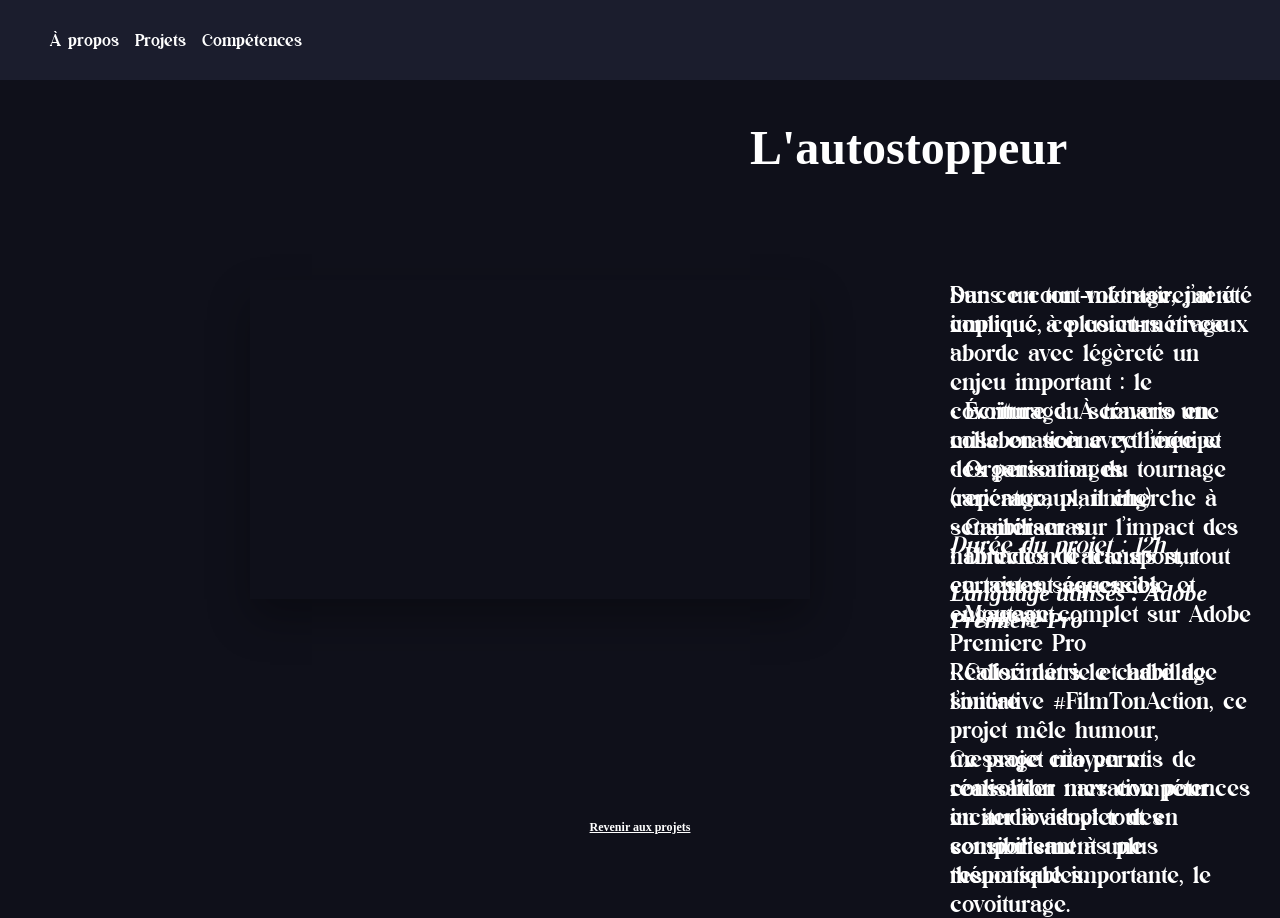
<file: autostop.html>
<!DOCTYPE html>
<html lang="fr">
<head>
    <meta charset="UTF-8">
    <meta name="viewport" content="width=device-width, initial-scale=1.0">
    <title>PORTFOLIO</title>
    <link rel="stylesheet" href="styleautostop.css">
</head>
<body>
   
        <nav>
            
            <div class="right">
                <a href="index.html#about">À propos</a>
                <a href="index.html#projects">Projets</a>
                <a href="index.html#competences">Compétences</a>
            </div> 
        </nav>

        <h1>L'autostoppeur</h1>

        <div class="video">
            <iframe width="560" height="315" src="https://www.youtube.com/embed/g33UHsUyc_Y?si=RNCtm7CK5YB4gzs0" title="YouTube video player"
             frameborder="0" allow="accelerometer; autoplay; clipboard-write; encrypted-media; gyroscope; picture-in-picture; web-share"
              referrerpolicy="strict-origin-when-cross-origin" allowfullscreen></iframe>
        </div>

        <p> Dans un ton volontairement comique, ce court-métrage aborde avec légèreté un enjeu important : le covoiturage.
             À travers une mise en scène rythmée et des personnages caricaturaux, il cherche à sensibiliser sur l’impact des habitudes de transport, tout en restant accessible et engageant.
             <br></br>Réalisé dans le cadre de l’initiative #FilmTonAction, ce projet mêle humour, message citoyen et réalisation narrative pour inciter à adopter des comportements plus responsables.</p>
        
             
             <div class="duree">
                Durée du projet : 12h
            </div>

        <h2>Language utilisés : Adobe Premiere Pro</h2>

        <div class="imagepp"><img src="images/premierepro.png" alt="Luxora"></div>
        
            
        <section class="mon-role">
            <p>
                Sur ce court-métrage, j’ai été impliqué à plusieurs niveaux :<br><br>
                • Écriture du scénario en collaboration avec l’équipe<br>
                • Organisation du tournage (repérage, planning)<br>
                • Caméraman<br>
                • Direction d’acteurs sur certaines séquences<br>
                • Montage complet sur Adobe Premiere Pro<br>
                • Colorimétrie et habillage sonore<br><br>
                Ce projet m’a permis de consolider mes compétences en audiovisuel tout en sensibilisant à une thématique importante, le covoiturage.
            </p>

            <div class="galerie-images">
                <img src="images/Capture d'écran 2025-06-11 194355.png" alt="Tournage scène 1">
                <img src="images/Capture d'écran 2025-06-11 194345.png" alt="Montage sur Premiere Pro">
                <img src="images/Capture d'écran 2025-06-11 194332.png" alt="Repérage du lieu">
                <img src="images/Capture d'écran 2025-06-11 194433.png" alt="Direction des comédiens">
            </div>
        </section>
        <a href="index.html#projects"><h6>Revenir aux projets</h6></a>
</file>
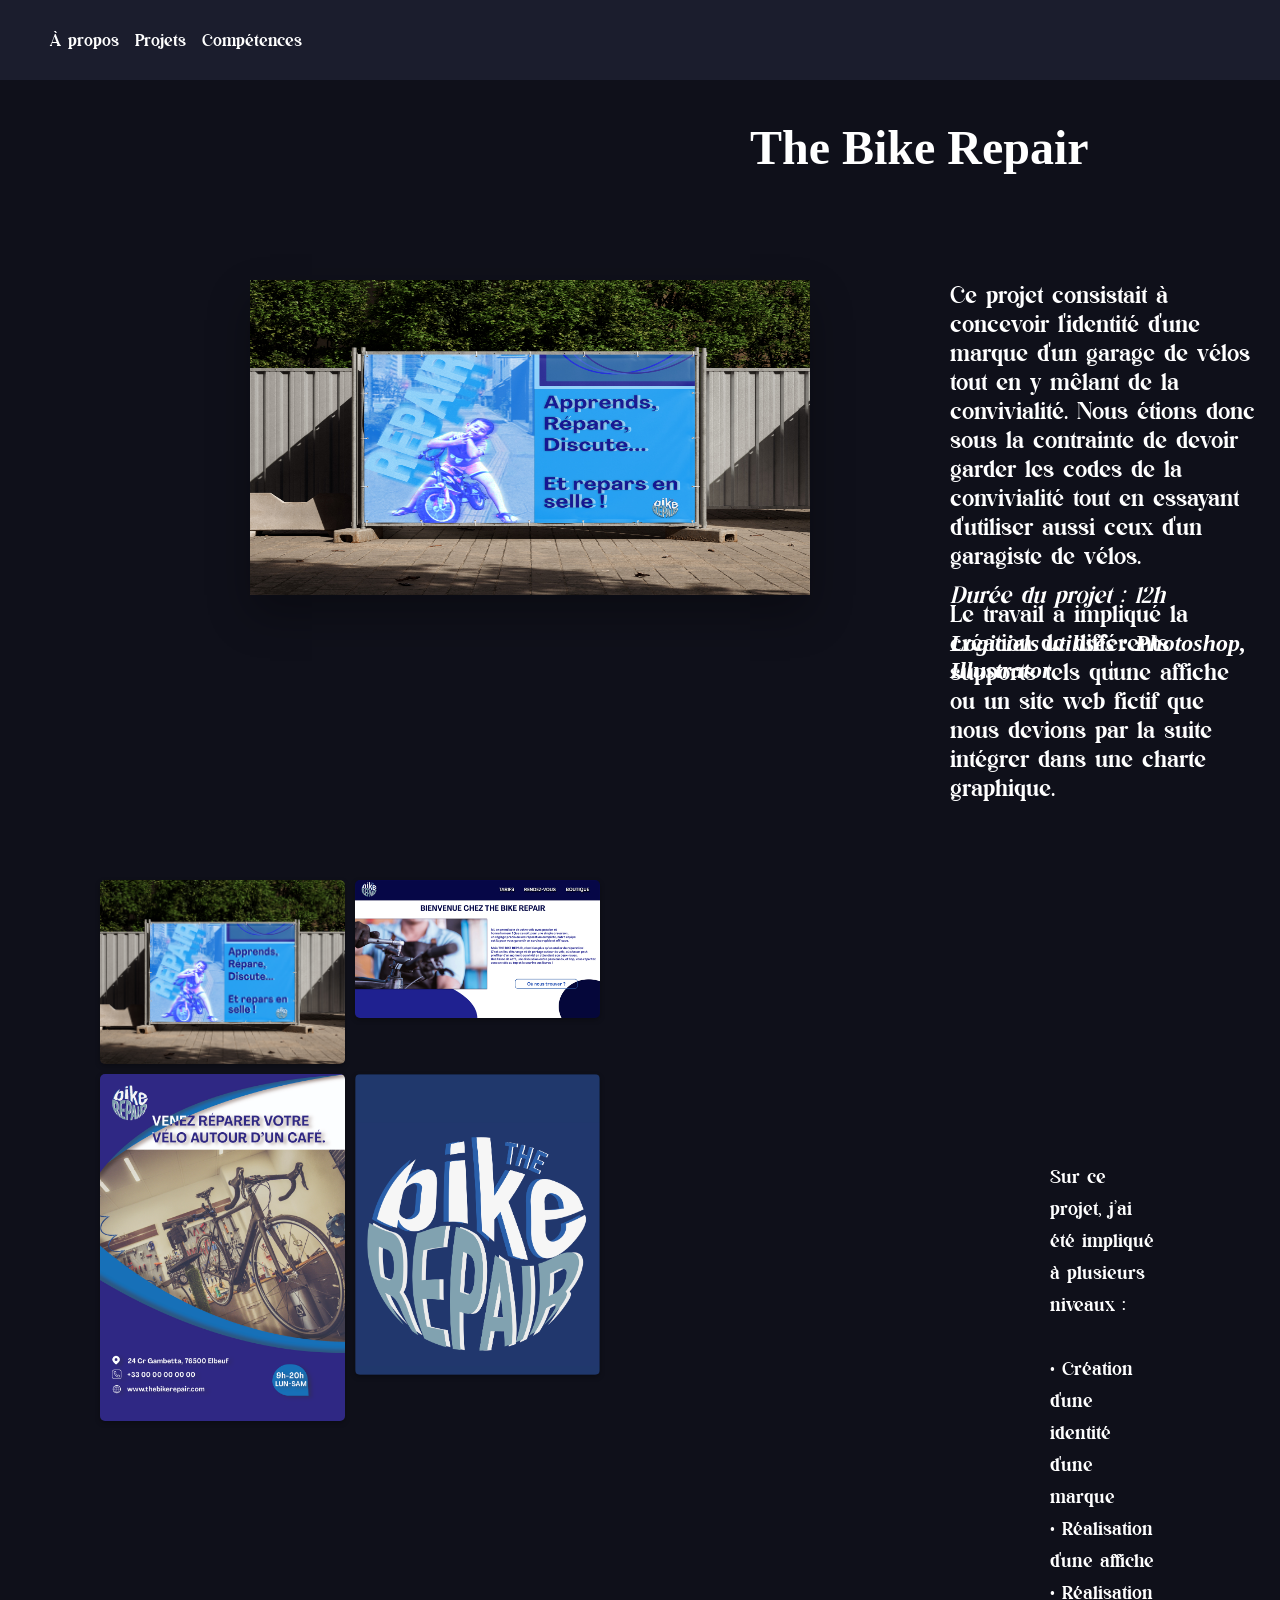
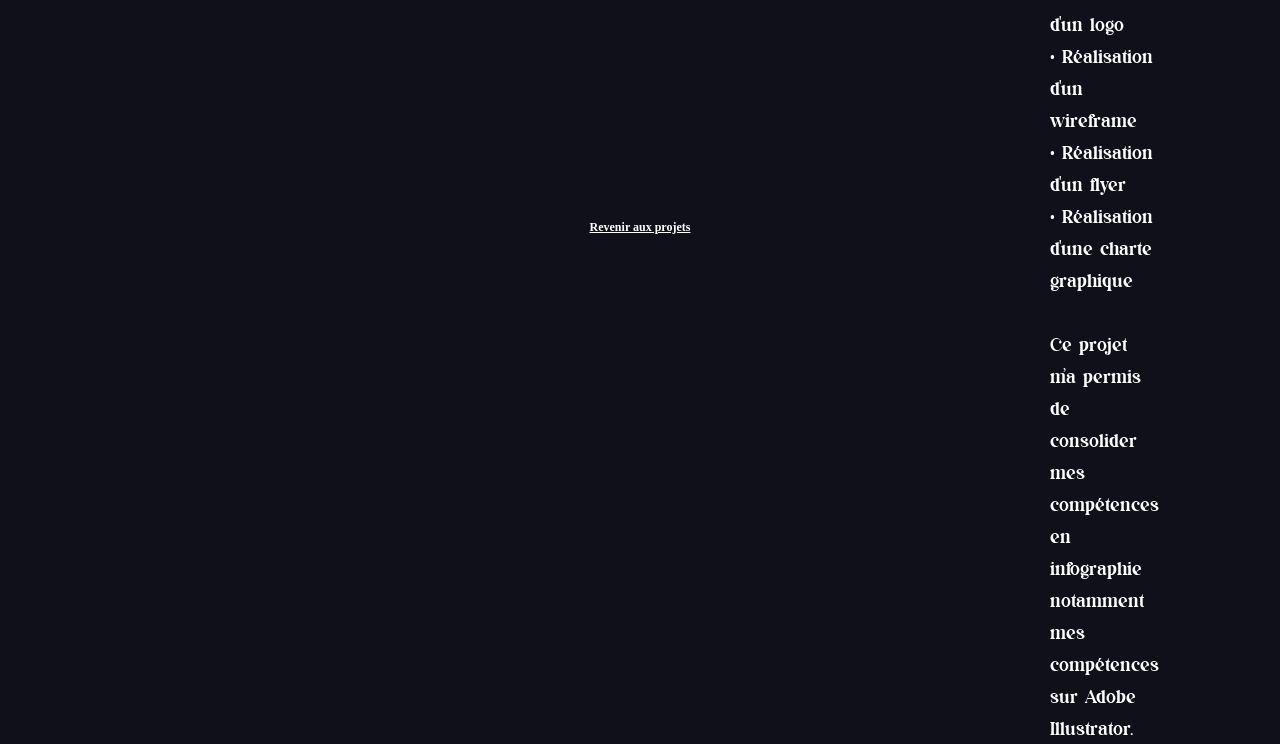
<file: bikerepair.html>
<!DOCTYPE html>
<html lang="fr">
<head>
    <meta charset="UTF-8">
    <meta name="viewport" content="width=device-width, initial-scale=1.0">
    <title>PORTFOLIO</title>
    <link rel="stylesheet" href="stylebike.css">
</head>
<body>
   
        <nav>
            
            <div class="right">
                <a href="index.html#about">À propos</a>
                <a href="index.html#projects">Projets</a>
                <a href="index.html#competences">Compétences</a>

            </div> 
        </nav>

        <h1>The Bike Repair</h1>

        <div class="imgprinc">
            <img src="images/MOCKUPS 3.jpg" alt="bikerepair">
        </div>

            <p> Ce projet consistait à concevoir l'identité d'une marque d'un garage de vélos tout en y mêlant de la convivialité.
                Nous étions donc sous la contrainte de devoir garder les codes de la convivialité tout en essayant d'utiliser aussi ceux d'un garagiste de vélos.
                <br></br>Le travail a impliqué la création de différents supports tels qu'une affiche ou un site web fictif que nous devions par la suite intégrer dans une charte graphique.</p>
             <div class="duree">
                Durée du projet : 12h
            </div>

        <h2>Logiciels utilisés : Photoshop, Illustrator</h2>

        
        <div class="imageps"><img src="images/ps.png" alt="Luxora"></div> 
        <div class="imageill"><img src="images/illustrator.png" alt="Luxora"></div>
        
    
        <section class="mon-role">
            <p>
                Sur ce projet, j’ai été impliqué à plusieurs niveaux :<br><br>
                • Création d'une identité d'une marque<br>
                • Réalisation d'une affiche<br>
                • Réalisation d'un logo<br>
                • Réalisation d'un wireframe<br>
                • Réalisation d'un flyer<br>
                • Réalisation d'une charte graphique<br><br>
                Ce projet m’a permis de consolider mes compétences en infographie notamment mes compétences sur Adobe Illustrator.
                
            </p>

            <div class="galerie-images">
                <img src="images/MOCKUPS 3.jpg" alt="Tournage scène 1">
                <img src="images/site.jpg" alt="Montage sur Premiere Pro">
                <img src="images/flyer.jpg" alt="Repérage du lieu">
                <img src="images/logo2.png" alt="Direction des comédiens">
            </div>
        </section>
        <a href="index.html#projects"><h6>Revenir aux projets</h6></a>
</file>
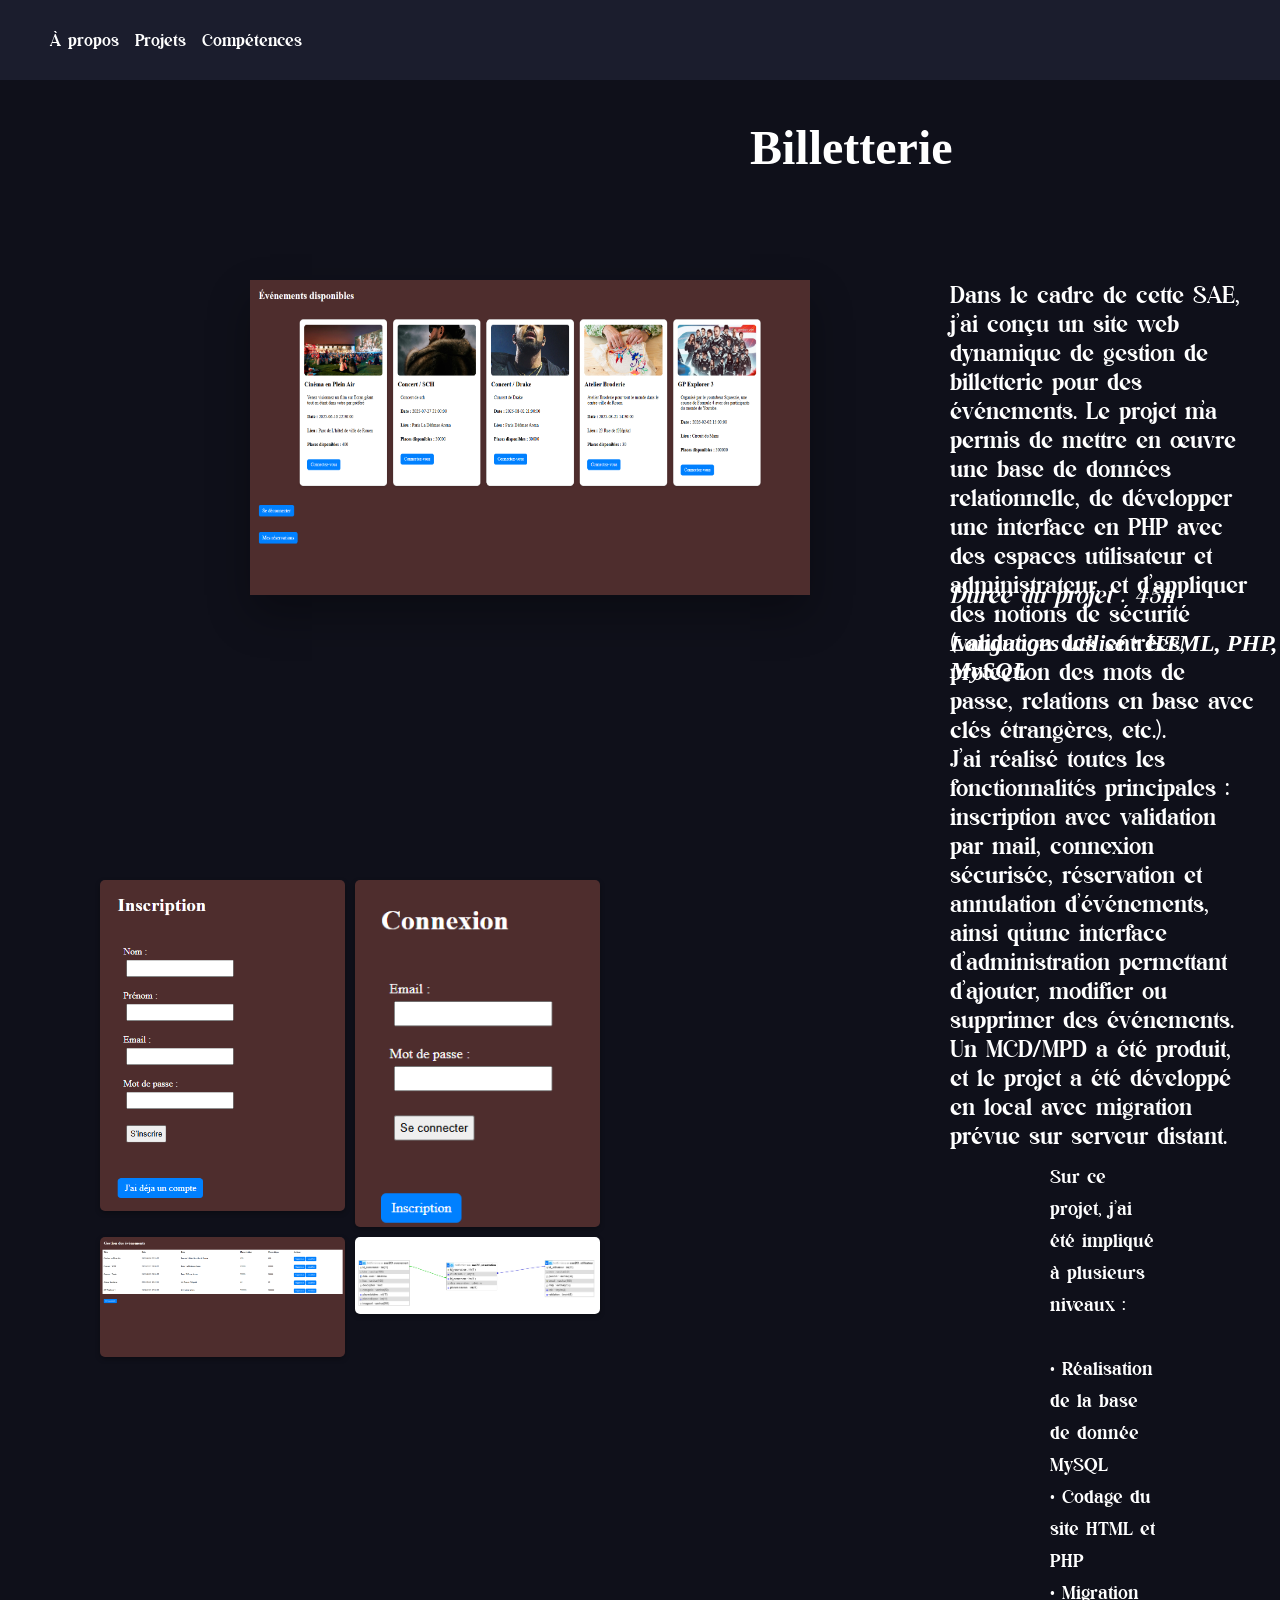
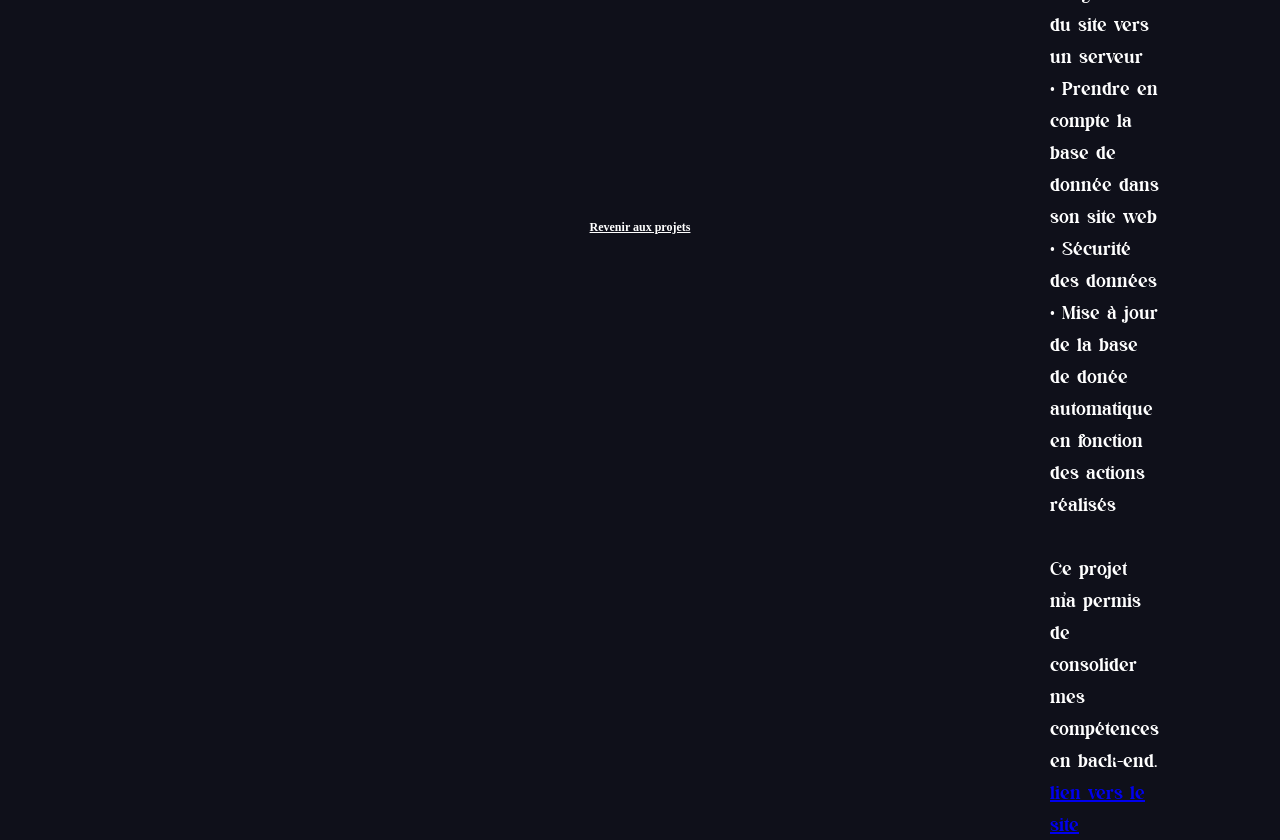
<file: billeterie.html>
<!DOCTYPE html>
<html lang="fr">
<head>
    <meta charset="UTF-8">
    <meta name="viewport" content="width=device-width, initial-scale=1.0">
    <title>PORTFOLIO</title>
    <link rel="stylesheet" href="stylebill.css">
</head>
<body>
   
        <nav>
            
            <div class="right">
                <a href="index.html#about">À propos</a>
                <a href="index.html#projects">Projets</a>
                <a href="index.html#competences">Compétences</a>

            </div> 
        </nav>

        <h1>Billetterie</h1>

        <div class="imgprinc">
            <img src="images/Capture d'écran 2025-06-11 092633.png" alt="billeterie">
        </div>

        <p> Dans le cadre de cette SAE, j’ai conçu un site web dynamique de gestion de billetterie pour des événements. Le projet m’a permis de mettre en œuvre une base de données relationnelle,
             de développer une interface en PHP avec des espaces utilisateur et administrateur, et d’appliquer des notions de sécurité (validation des entrées, protection des mots de passe,
              relations en base avec clés étrangères, etc.).
              <br>

            J’ai réalisé toutes les fonctionnalités principales : inscription avec validation par mail, connexion sécurisée, réservation et annulation d’événements, ainsi qu’une interface d’administration permettant d’ajouter, modifier ou supprimer des événements. Un MCD/MPD a été produit, et le projet a été développé en local avec migration prévue sur serveur distant.</p>
             
             <div class="duree">
                Durée du projet : 45h
            </div>

        <h2>Languages utilisé : HTML, PHP, MySQL</h2>

        
        <div class="imagehtml"><img src="images/HTML.png" alt="Luxora"></div> 
        <div class="imagephp"><img src="images/php.png" alt="Luxora"></div>
        <div class="imagesql"><img src="images/mysql.svg" alt="Luxora"></div>
        
    
        <section class="mon-role">
            <p>
                Sur ce projet, j’ai été impliqué à plusieurs niveaux :<br><br>
                • Réalisation de la base de donnée MySQL<br>
                • Codage du site HTML et PHP<br>
                • Migration du site vers un serveur<br>
                • Prendre en compte la base de donnée dans son site web<br>
                • Sécurité des données<br>
                • Mise à jour de la base de donée automatique en fonction des actions réalisés<br><br>
                Ce projet m’a permis de consolider mes compétences en back-end.
                <a href="https://firmiped.tpweb.univ-rouen.fr/SAE203" target="_blank">lien vers le site</a>
                
            </p>

            <div class="galerie-images">
                <img src="images/Capture d'écran 2025-06-11 092657.png" alt="Tournage scène 1">
                <img src="images/Capture d'écran 2025-06-11 092709.png" alt="Montage sur Premiere Pro">
                <img src="images/Capture d'écran 2025-06-11 092747.png" alt="Repérage du lieu">
                <img src="images/mcdbddfirmino.png" alt="Direction des comédiens">
            </div>
        </section>
        <a href="index.html#projects"><h6>Revenir aux projets</h6></a>
</file>
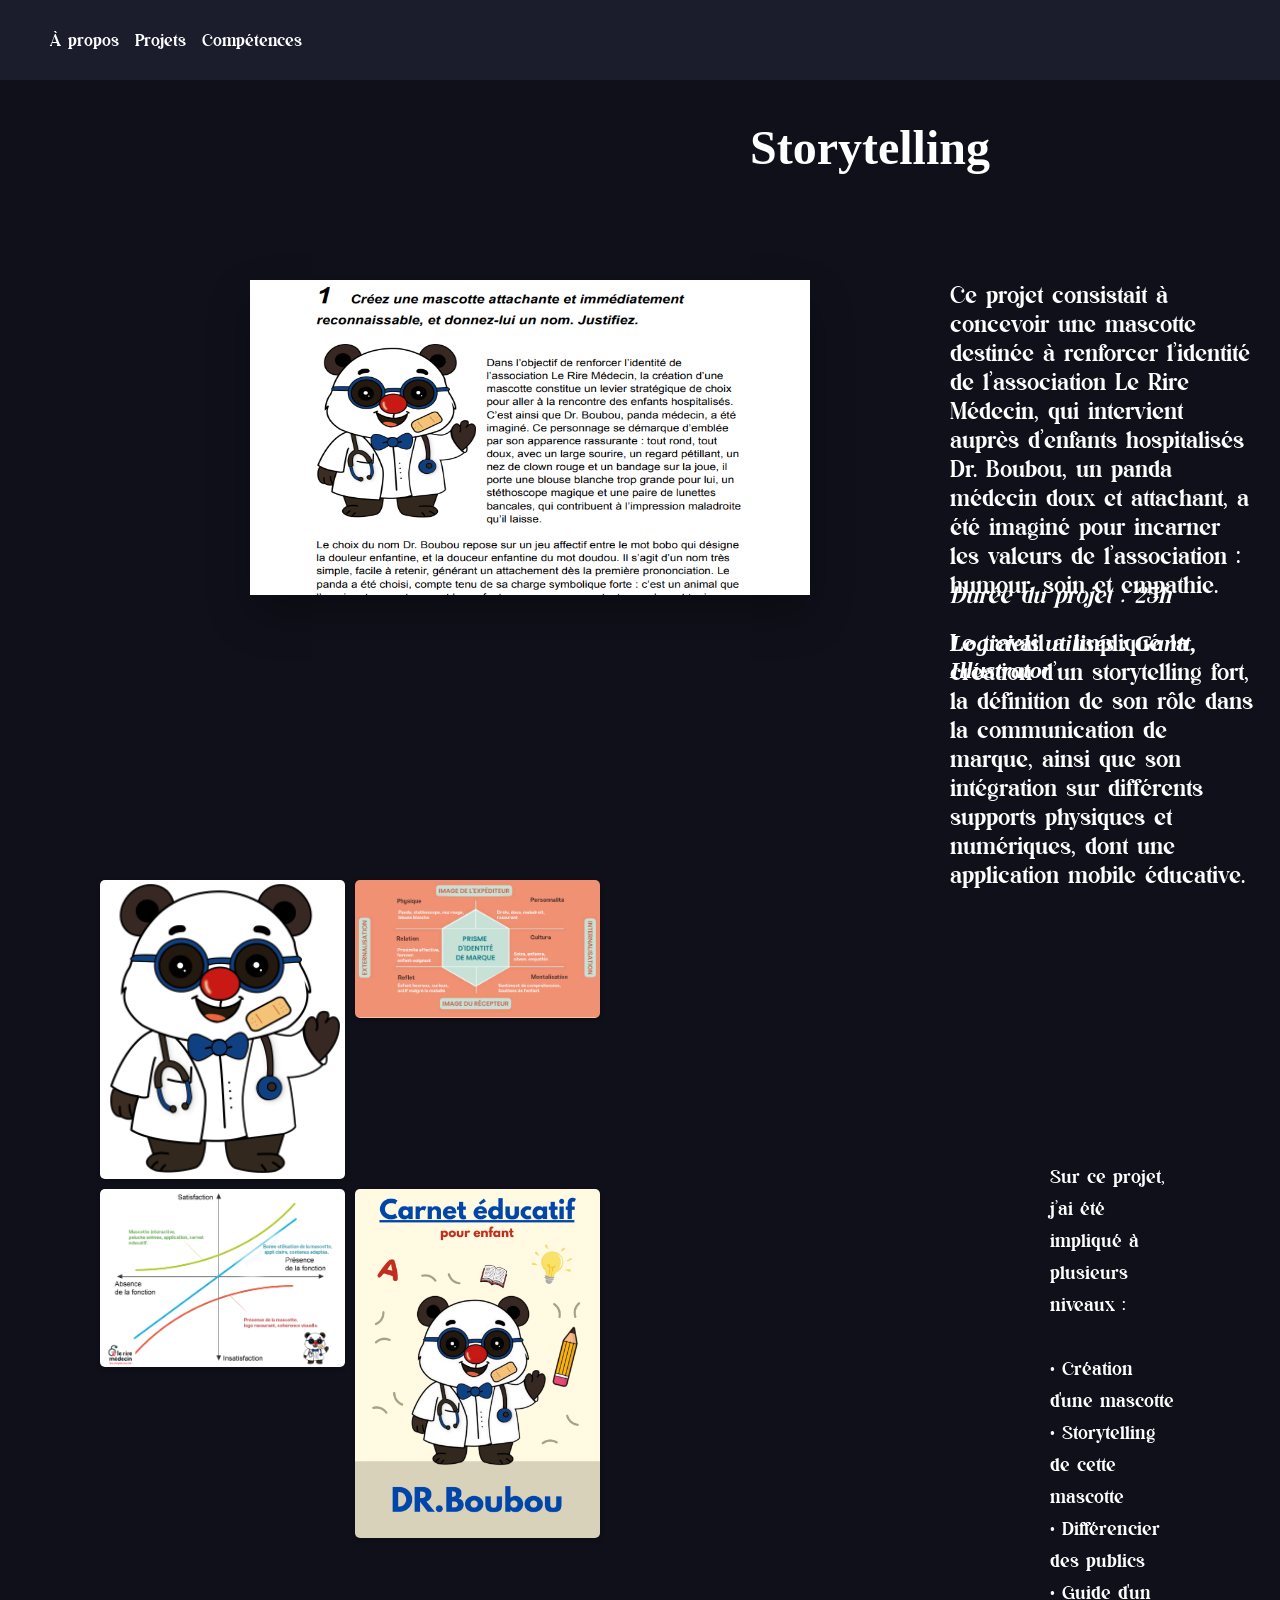
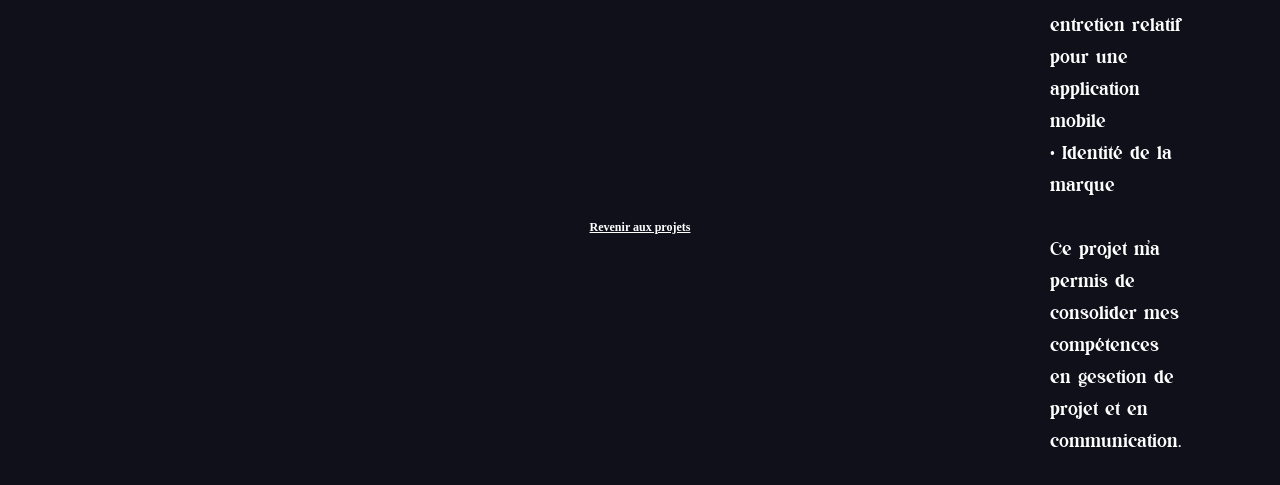
<file: boubou.html>
<!DOCTYPE html>
<html lang="fr">
<head>
    <meta charset="UTF-8">
    <meta name="viewport" content="width=device-width, initial-scale=1.0">
    <title>PORTFOLIO</title>
    <link rel="stylesheet" href="stylebill.css">
</head>
<body>
   
        <nav>
            
            <div class="right">
                <a href="index.html#about">À propos</a>
                <a href="index.html#projects">Projets</a>
                <a href="index.html#competences">Compétences</a>

            </div> 
        </nav>

        <h1>Storytelling</h1>

        <div class="imgprinc">
            <img src="images/Capture d'écran 2025-06-11 111343.png" alt="billeterie">
        </div>

            <p> Ce projet consistait à concevoir une mascotte destinée à renforcer l’identité de l’association Le Rire Médecin, qui intervient auprès d’enfants hospitalisés
                Dr. Boubou, un panda médecin doux et attachant, a été imaginé pour incarner les valeurs de l’association : humour, soin et empathie.
                <br></br>Le travail a impliqué la création d’un storytelling fort, la définition de son rôle dans la communication de marque, ainsi que son intégration sur différents supports physiques et numériques, dont une application mobile éducative.</p>

             <div class="duree">
                Durée du projet : 25h
            </div>

        <h2>Logiciels utilisés : Gantt, Illustrator</h2>

        
        <div class="imagegant"><img src="images/gant.webp" alt="Luxora"></div> 
        <div class="imageill"><img src="images/illustrator.png" alt="Luxora"></div>
        
    
        <section class="mon-role">
            <p>
                Sur ce projet, j’ai été impliqué à plusieurs niveaux :<br><br>
                • Création d'une mascotte<br>
                • Storytelling de cette mascotte<br>
                • Différencier des publics<br>
                • Guide d'un entretien relatif pour une application mobile<br>
                • Identité de la marque<br><br>
                Ce projet m’a permis de consolider mes compétences en gesetion de projet et en communication.
                
            </p>

            <div class="galerie-images">
                <img src="images/b1 (1).png" alt="Tournage scène 1">
                <img src="images/b1 (2).png" alt="Montage sur Premiere Pro">
                <img src="images/b1 (3).png" alt="Repérage du lieu">
                <img src="images/b1 (4).png" alt="Direction des comédiens">
            </div>
        </section>
        <a href="index.html#projects"><h6>Revenir aux projets</h6></a>
</file>
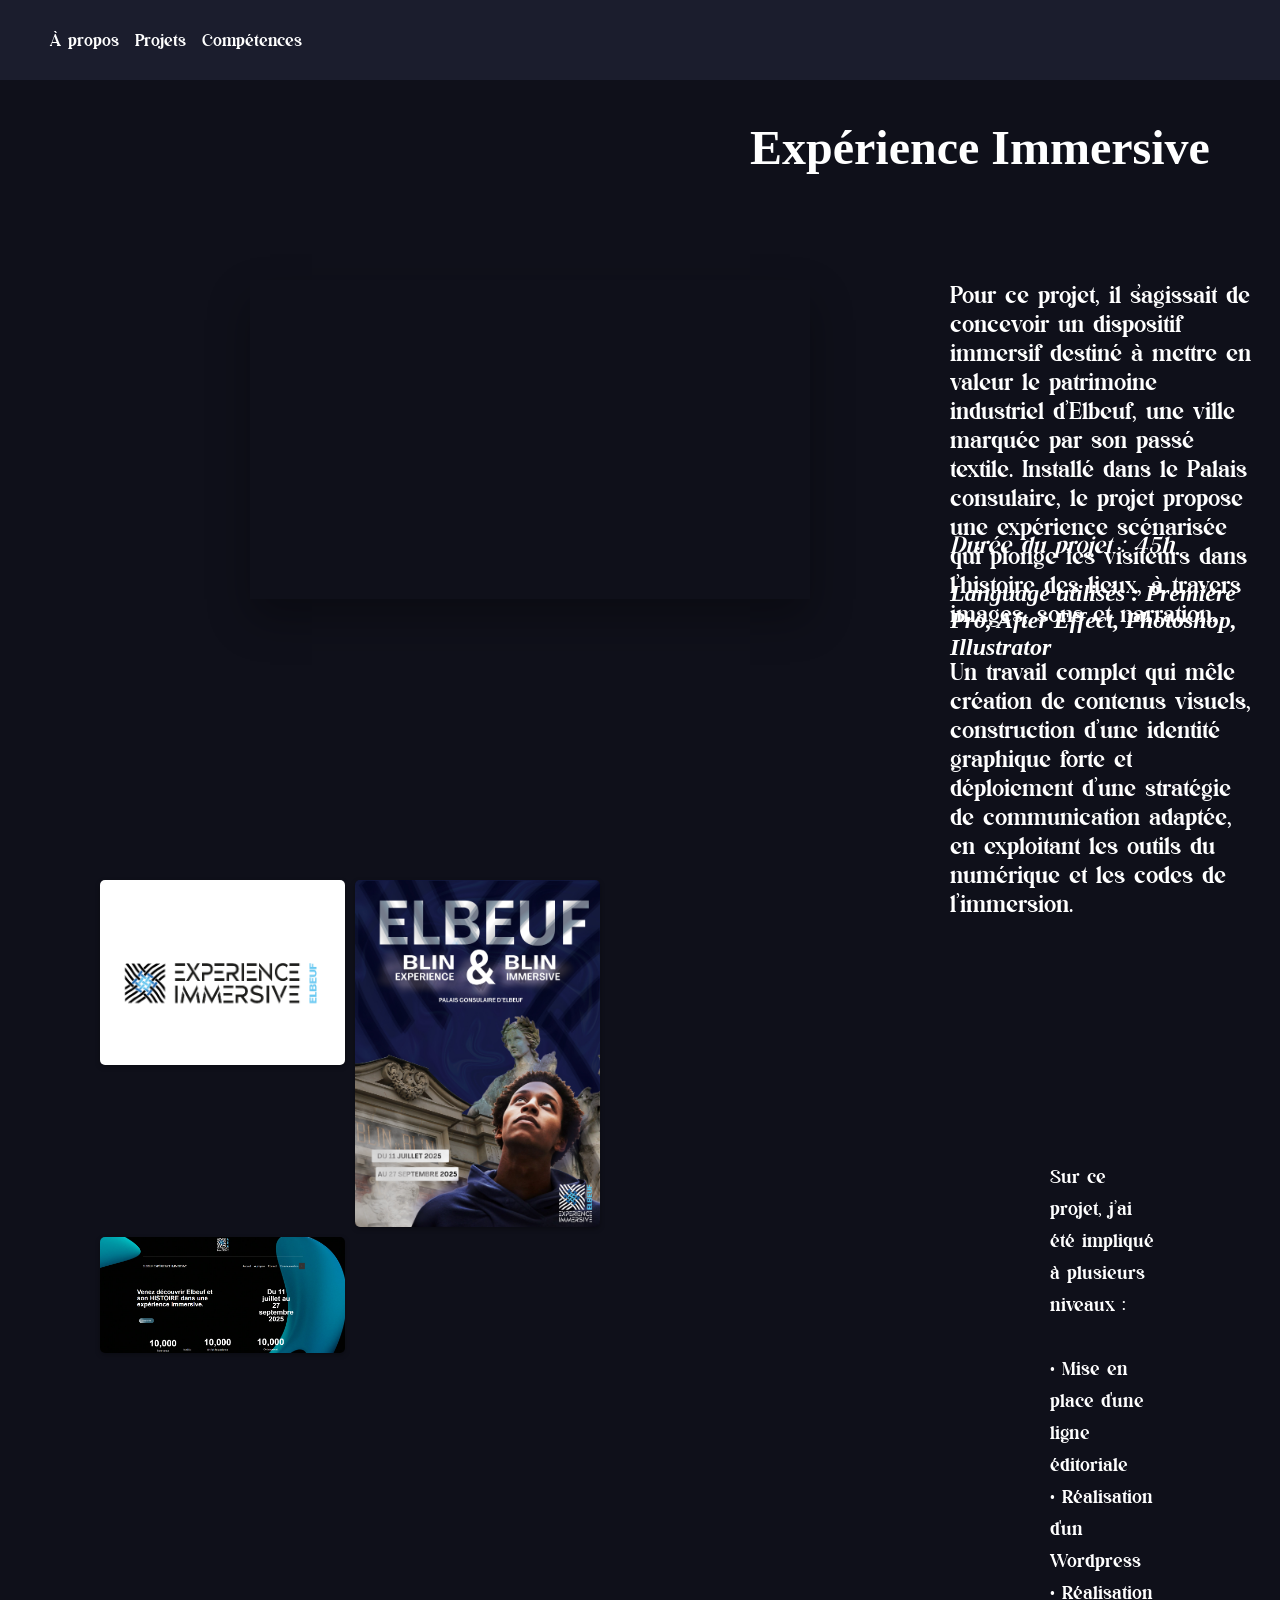
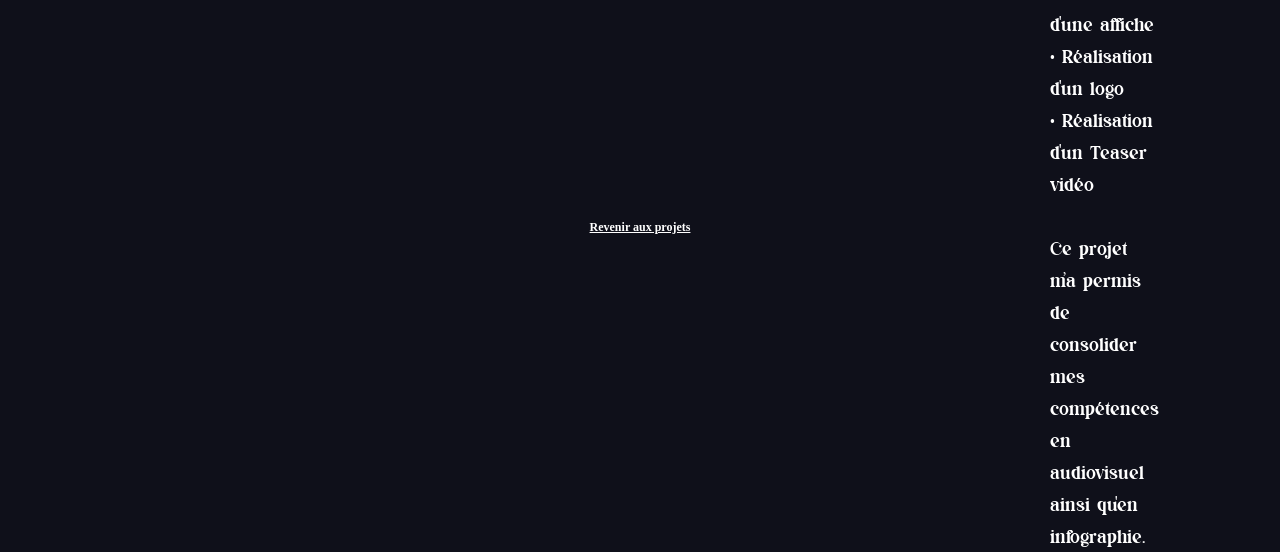
<file: elbeuf.html>
<!DOCTYPE html>
    <html lang="fr">
    <head>
        <meta charset="UTF-8">
        <meta name="viewport" content="width=device-width, initial-scale=1.0">
        <title>PORTFOLIO</title>
        <link rel="stylesheet" href="styleelbeuf.css">
    </head>
    <body>
    
            <nav>
                
                <div class="right">
                    <a href="index.html#about">À propos</a>
                    <a href="index.html#projects">Projets</a>
                    <a href="index.html#competences">Compétences</a>

                </div> 
            </nav>

            <h1>Expérience Immersive</h1>

            <div class="video">
                <iframe width="560" height="315" src="https://www.youtube.com/embed/cBRKd9-zONA?si=YDVwc2DUyrJp5TlD" title="YouTube video player" frameborder="0" allow="accelerometer; autoplay; clipboard-write; encrypted-media; gyroscope; picture-in-picture; web-share" referrerpolicy="strict-origin-when-cross-origin" allowfullscreen></iframe>
            </div>

            <p> Pour ce projet, il s’agissait de concevoir un dispositif immersif destiné à mettre en valeur le patrimoine industriel d’Elbeuf, une ville marquée par son passé textile.
                Installé dans le Palais consulaire, le projet propose une expérience scénarisée qui plonge les visiteurs dans l’histoire des lieux, à travers images, sons et narration.
                <br></br>Un travail complet qui mêle création de contenus visuels, construction d’une identité graphique forte et déploiement d’une stratégie de communication adaptée, en exploitant les outils du numérique et les codes de l’immersion.</p>
            
                
                <div class="duree">
                    Durée du projet : 45h
                </div>

            <h2>Language utilisés : Premiere Pro, After Effect, Photoshop, Illustrator</h2>

            <div class="imagepp"><img src="images/premierepro.png" alt="pp"></div>
            <div class="imageae"><img src="images/ae.png" alt="ae"></div>
            <div class="imageph"><img src="images/ps.png" alt="ps"></div>
            <div class="imageill"><img src="images/illustrator.png" alt="ill"></div>
            
        
        <section class="mon-role">
            <p>
                Sur ce projet, j’ai été impliqué à plusieurs niveaux :<br><br>
                • Mise en place d'une ligne éditoriale<br>
                • Réalisation d'un Wordpress<br>
                • Réalisation d'une affiche<br>
                • Réalisation d'un logo<br>
                • Réalisation d'un Teaser vidéo<br><br>
                Ce projet m’a permis de consolider mes compétences en audiovisuel ainsi qu'en infographie.
            </p>

            <div class="galerie-images">
                <img src="images/Capture d'écran 2025-06-11 093838.png" alt="Tournage scène 1">
                <img src="images/affichedate.jpg" alt="Montage sur Premiere Pro">
                <img src="images/Capture d'écran 2025-06-11 202600.png" alt="Repérage du lieu">
 
            </div>
        </section>
            <a href="index.html#projects"><h6>Revenir aux projets</h6></a>
</file>
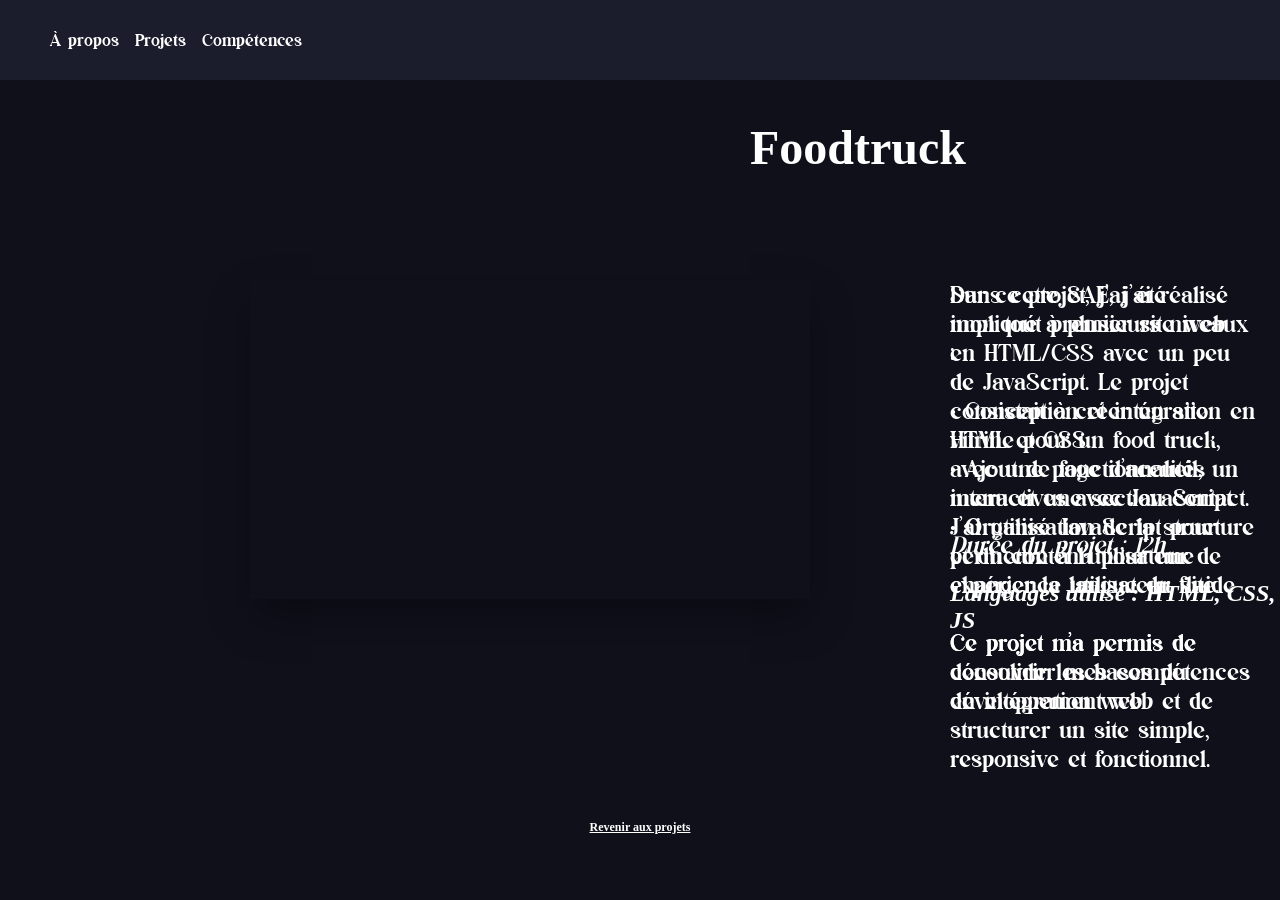
<file: foodtruck.html>
<!DOCTYPE html>
<html lang="fr">
<head>
    <meta charset="UTF-8">
    <meta name="viewport" content="width=device-width, initial-scale=1.0">
    <title>PORTFOLIO</title>
    <link rel="stylesheet" href="styleautostop.css">
</head>
<body>
   
        <nav>
            
            <div class="right">
                <a href="index.html#about">À propos</a>
                <a href="index.html#projects">Projets</a>
                <a href="index.html#competences">Compétences</a>
            </div> 
        </nav>

        <h1>Foodtruck</h1>

        <div class="video">
            <iframe width="560" height="315" src="https://www.youtube.com/embed/nFY5yF_Gt6Q?si=gMA0bOKPO0q30QbZ" title="YouTube video player" frameborder="0" allow="accelerometer; autoplay; clipboard-write; encrypted-media; gyroscope; picture-in-picture; web-share" referrerpolicy="strict-origin-when-cross-origin" allowfullscreen></iframe>
        </div>

        <p> Dans cette SAE, j’ai réalisé mon tout premier site web en HTML/CSS avec un peu de JavaScript. Le projet consistait à créer un site vitrine pour un food truck, avec une page d’accueil,
             un menu et une section contact. J’ai utilisé JavaScript pour permettre à l’utilisateur de changer la langue du site.
             <br></br>Ce projet m’a permis de découvrir les bases du développement web et
              de structurer un site simple, responsive et fonctionnel.</p>
        
             
             <div class="duree">
                Durée du projet : 12h
            </div>

        <h2>Languages utilisé : HTML, CSS, JS</h2>

        
        <div class="imagehtml"><img src="images/HTML.png" alt="Luxora"></div> 
        <div class="imagecss"><img src="images/css.png" alt="Luxora"></div>
        <div class="imagejs"><img src="images/js.png" alt="Luxora"></div>
        
    
        <section class="mon-role">
            <p>
                Sur ce projet, j’ai été impliqué à plusieurs niveaux :<br><br>
                • Conception et intégration en HTML et CSS<br>
                • Ajout de fonctionnalités interactives avec JavaScript<br>
                • Organisation de la structure et du contenu pour une expérience utilisateur fluide<br><br>
                Ce projet m’a permis de consolider mes compétences en intégration web
            </p>

            <div class="galerie-images">
                <img src="images/Capture d'écran 2025-06-11 093045.png" alt="Tournage scène 1">
                <img src="images/Capture d'écran 2025-06-11 093101.png" alt="Montage sur Premiere Pro">
                <img src="images/Capture d'écran 2025-06-11 093027.png" alt="Repérage du lieu">
 
            </div>
        </section>
        <a href="index.html#projects"><h6>Revenir aux projets</h6></a>
</file>
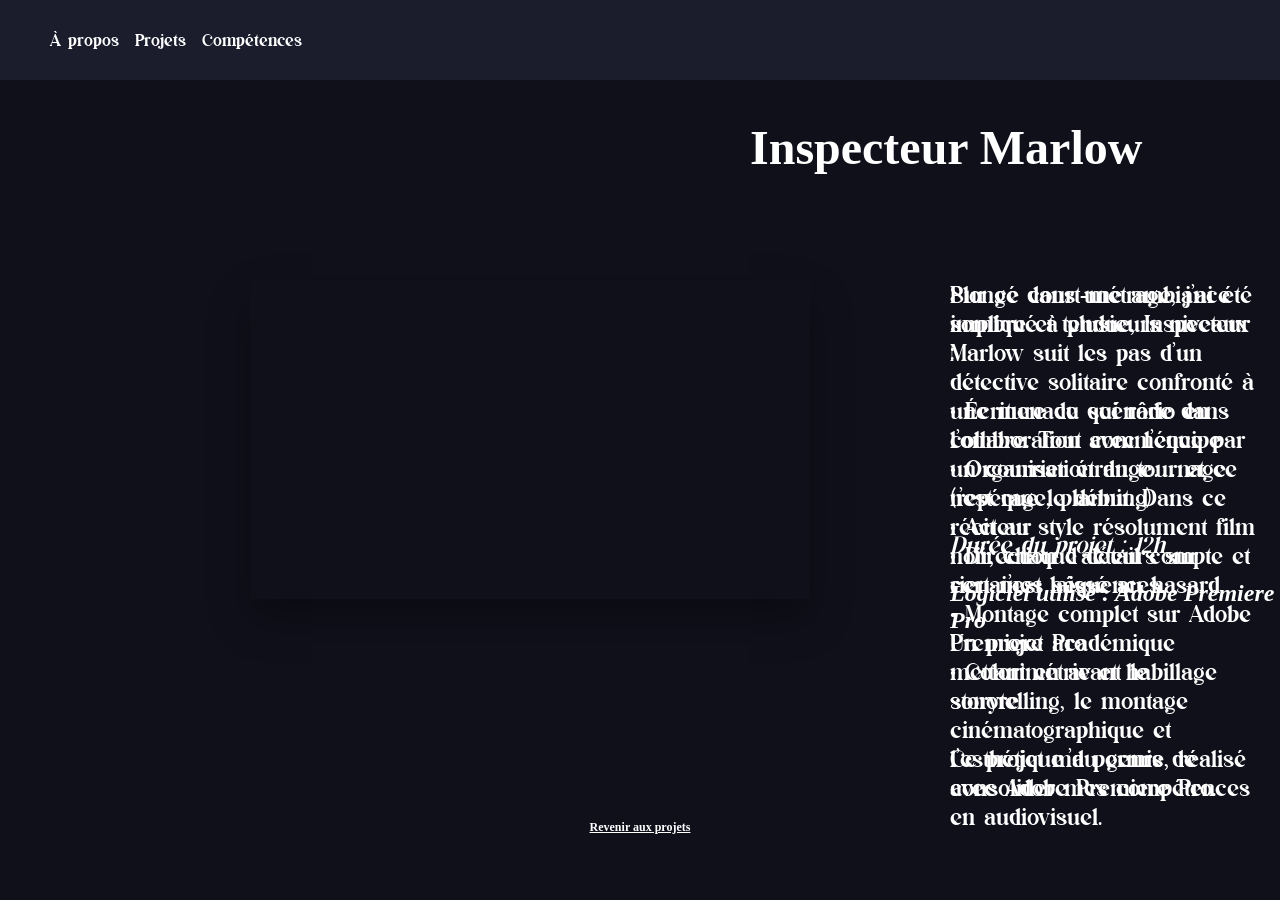
<file: marlow.html>
<!DOCTYPE html>
<html lang="fr">
<head>
    <meta charset="UTF-8">
    <meta name="viewport" content="width=device-width, initial-scale=1.0">
    <title>PORTFOLIO</title>
    <link rel="stylesheet" href="styleautostop.css">
</head>
<body>
   
        <nav>
            
            <div class="right">
                <a href="index.html#about">À propos</a>
                <a href="index.html#projects">Projets</a>
                <a href="index.html#competences">Compétences</a>
            </div> 
        </nav>

        <h1> Inspecteur Marlow</h1>

        <div class="video">
            <iframe width="560" height="315" src="https://www.youtube.com/embed/rjk5q4v3NRE?si=g3M2fg40ukPVeEX5" title="YouTube video player" 
            frameborder="0" allow="accelerometer; autoplay; clipboard-write; encrypted-media; gyroscope; picture-in-picture; web-share" 
            referrerpolicy="strict-origin-when-cross-origin" allowfullscreen></iframe>
        </div>

        <p> Plongé dans une ambiance sombre et tendue, Inspecteur Marlow suit les pas d’un détective solitaire confronté à une menace qui rôde dans l’ombre.
             Tout commence par un courrier étrange… et ce n’est que le début. Dans ce récit au style résolument film noir, chaque détail compte et rien n’est laissé au hasard.
             <br></br>Un projet académique mettant en avant le storytelling, le montage cinématographique et l’esthétique du genre, réalisé avec Adobe Premiere Pro.</p>
        
             
             <div class="duree">
                Durée du projet : 12h
            </div>

        <h2>Logiciel utilisé : Adobe Premiere Pro</h2>

        <div class="imageppmar"><img src="images/premierepro.png" alt="Luxora"></div>
        
    
        <section class="mon-role">
            <p>
                Sur ce court-métrage, j’ai été impliqué à plusieurs niveaux :<br><br>
                • Écriture du scénario en collaboration avec l’équipe<br>
                • Organisation du tournage (repérage, planning)<br>
                • Acteur<br>
                • Direction d’acteurs sur certaines séquences<br>
                • Montage complet sur Adobe Premiere Pro<br>
                • Colorimétrie et habillage sonore<br><br>
                Ce projet m’a permis de consolider mes compétences en audiovisuel.
            </p>

            <div class="galerie-images">
                <img src="images/Capture d'écran 2025-06-11 193510.png" alt="Tournage scène 1">
                <img src="images/Capture d'écran 2025-06-11 193552.png" alt="Montage sur Premiere Pro">
                <img src="images/Capture d'écran 2025-06-11 193534.png" alt="Repérage du lieu">
                <img src="images/Capture d'écran 2025-06-11 193449.png" alt="Direction des comédiens">
            </div>
        </section>
        <a href="index.html#projects"><h6>Revenir aux projets</h6></a>
</file>
<file: styleautostop.css>
@font-face {
    font-family: Balmore;
    src: url(fonts/Balmore.otf);
}
@font-face {
  font-family: asimilate;
  src: url(fonts/asimilates-Regular.ttf);
}
*,html{
    margin: 0;
    padding:0;
    box-sizing: border-box;
    scroll-behavior: smooth;
}
body{
  overflow-x: hidden;
  background-color: #0f101a;
}
    
.right {
  display: flex;
  justify-content: flex-start; 
  align-items: center; 
  width: 100%; 
}

.right a {
  font-family: asimilate;
  font-size: 18px;
  color: white;
  text-decoration: none;
  margin-right: 1rem; 
}

a:hover {
  text-decoration: underline;
}
nav {
    background-color: #1b1d2d;
    display: flex;
    justify-content: space-between;
    padding: 0 3.125rem;
    height: 5rem;
    align-items: center;
    position: fixed;
    top: 0;
    width: 100%;
    z-index: 1000;
  }
h1{
    position: absolute;
    left:750px;
    top:120px;
    font-size: 48px;
    color:white;

}
.video{
    position: absolute;
    top: 280px;
    left:250px;
    animation-duration: 2s;
    box-shadow:  0 20px 40px rgba(0, 0, 0, 0.3);
    animation-name: opacite;
}
@keyframes opacite{
    0% {
        opacity: 0%;
        top: 280px;
        left: 0px;
    }
    100%{
        opacity: 100%;
        top: 280px;
        left: 250px;
    }
}
p{
    position: absolute;
    left:950px;
    font-size: 25px;
    margin-right: 25px;
    font-family: asimilate;
    top:280px;
    color:white;
    animation-duration: 2s;
    animation-name: opacitetexte;
}
.duree{
    position: absolute;
    left:950px;
    font-size: 25px;
    margin-right: 25px;
    font-family: asimilate;
    top:530px;
    color:white;
    font-style: italic;
    animation-duration: 3s;
    animation-name: opacitetexte2;

}
@keyframes opacitetexte{
    0% {
        opacity: 0%;
        top: 280px;
        left: 1920px;
    }
    100%{
        opacity: 100%;
        top: 280px;
        left: 950px;
    }
}
@keyframes opacitetexte2{
    0% {
        opacity: 0%;
        top: 530px;
        left: 1920px;
    }
    75%{
        opacity: 0%;
    }
    100%{
        opacity: 100%;
        top: 530px;
        left: 950px;
    }
}
@keyframes opacitetexte3{
    0% {
        opacity: 0%;
        top: 580px;
        left: 1920px;
    }
    75%{
        opacity: 0%;
    }
    100%{
        opacity: 100%;
        top: 580px;
        left: 950px;
    }
}
@keyframes opaciteimg{
    0% {
        opacity: 0%;
        top: 565px;
        left: 1350px;
    }

    75%{
        opacity: 0%;
    }

    100%{
        opacity: 100%;
        top: 565px;
        left: 1350px;
    }
}
h2{
    position: absolute;
    left:950px;
    top: 580px;
    color:white;
    font-style: italic;
    animation-duration: 3.5s;
    animation-name: opacitetexte3;

}
img  {
    position: absolute;
    width: 50px;
    height: 50px;
    left:1350px;
    top:565px;
    animation-duration: 5s;
    animation-name: opaciteimg;
  }
a h6{
    position: absolute;
    left:50%;
    top:820px;
    transform: translateX(-50%);
    color:white;
    font-size: 12px;
    text-decoration: underline;
    animation-duration: 9s;
    animation-name: comeback;
}
@keyframes comeback{
    0% {
        opacity: 0%;
        left:50%;
        top:820px;
        transform: translateX(-50%);
    }

    75%{
        opacity: 0%;
    }

    100%{
        opacity: 100%;
        left:50%;
        top:820px;
        transform: translateX(-50%);
    }
}
</file>
<file: stylebike.css>
@font-face {
    font-family: Balmore;
    src: url(fonts/Balmore.otf);
}
@font-face {
  font-family: asimilate;
  src: url(fonts/asimilates-Regular.ttf);
}
*,html{
    margin: 0;
    padding:0;
    box-sizing: border-box;
    scroll-behavior: smooth;
}
body{
  overflow-x: hidden;
  background-color: #0f101a;
}
    
.right {
  display: flex;
  justify-content: flex-start; 
  align-items: center; 
  width: 100%; 
}

.right a {
  font-family: asimilate;
  font-size: 18px;
  color: white;
  text-decoration: none;
  margin-right: 1rem; 
}

a:hover {
  text-decoration: underline;
}
nav {
    background-color: #1b1d2d;
    display: flex;
    justify-content: space-between;
    padding: 0 3.125rem;
    height: 5rem;
    align-items: center;
    position: fixed;
    top: 0;
    width: 100%;
    z-index: 1000;
  }
h1{
    position: absolute;
    left:750px;
    top:120px;
    font-size: 48px;
    color:white;

}
.video{
    position: absolute;
    top: 280px;
    left:250px;
    animation-duration: 2s;
    box-shadow:  0 20px 40px rgba(0, 0, 0, 0.3);
    animation-name: opacite;
}
.imgprinc img{
    
    position: absolute;
    width: 560px;
    height: 315px;
    top: 280px;
    left:250px;
    animation-duration: 2s;
    box-shadow:  0 20px 40px rgba(0, 0, 0, 0.3);
    animation-name: opacite;
}

@keyframes opacite{
    0% {
        opacity: 0%;
        top: 280px;
        left: 0px;
    }
    100%{
        opacity: 100%;
        top: 280px;
        left: 250px;
    }
}
p{
    position: absolute;
    left:950px;
    font-size: 25px;
    margin-right: 25px;
    font-family: asimilate;
    top:280px;
    color:white;
    animation-duration: 2s;
    animation-name: opacitetexte;
}
.duree{
    position: absolute;
    left:950px;
    font-size: 25px;
    margin-right: 25px;
    font-family: asimilate;
    top:580px;
    color:white;
    font-style: italic;
    animation-duration: 3s;
    animation-name: opacitetexte2;

}
@keyframes opacitetexte{
    0% {
        opacity: 0%;
        top: 280px;
        left: 1920px;
    }
    100%{
        opacity: 100%;
        top: 280px;
        left: 950px;
    }
}
@keyframes opacitetexte2{
    0% {
        opacity: 0%;
        top: 580px;
        left: 1920px;
    }
    75%{
        opacity: 0%;
    }
    100%{
        opacity: 100%;
        top: 580px;
        left: 950px;
    }
}
@keyframes opacitetexte3{
    0% {
        opacity: 0%;
        top: 630px;
        left: 1920px;
    }
    75%{
        opacity: 0%;
    }
    100%{
        opacity: 100%;
        top: 630px;
        left: 950px;
    }
}
@keyframes opaciteimgpp{
    0% {
        opacity: 0%;
        top: 615px;
        left: 1650px;
    }

    75%{
        opacity: 0%;
    }

    100%{
        opacity: 100%;
        top: 615px;
        left: 1650px;
    }
}
h2{
    position: absolute;
    left:950px;
    top: 630px;
    color:white;
    font-style: italic;
    animation-duration: 3.5s;
    animation-name: opacitetexte3;

}
.imagepp  img{
    position: absolute;
    width: 50px;
    height: 50px;
    left:1650px;
    top:615px;
    animation-duration: 5s;
    animation-name: opaciteimgpp;
  }
.imageps  img{
    position: absolute;
    width: 50px;
    height: 50px;
    left:1370px;
    top:615px;
    animation-duration: 5s;
    animation-name: opaciteimgps;
  }
  @keyframes opaciteimgps{
    0% {
        opacity: 0%;
        top: 615px;
        left: 1370px;
    }

    75%{
        opacity: 0%;
    }

    100%{
        opacity: 100%;
        top: 615px;
        left: 1370px;
    }
}

.imageill  img{
    position: absolute;
    width: 50px;
    height: 50px;
    left:1440px;
    top:615px;
    animation-duration: 5s;
    animation-name: opaciteimgill;
  }
  @keyframes opaciteimgill{
    0% {
        opacity: 0%;
        top: 615px;
        left: 1440px;
    }

    75%{
        opacity: 0%;
    }

    100%{
        opacity: 100%;
        top: 615px;
        left: 1440px;
    }
}
a h6{
    position: absolute;
    left:50%;
    top:1820px;
    transform: translateX(-50%);
    padding-bottom: 250px;
    color:white;
    font-size: 12px;
    text-decoration: underline;
    animation-duration: 9s;
    animation-name: comeback;
}
@keyframes comeback{
    0% {
        opacity: 0%;
        left:50%;
        top:1820px;
        transform: translateX(-50%);
    }

    75%{
        opacity: 0%;
    }

    100%{
        opacity: 100%;
        left:50%;
        top:1820px;
        transform: translateX(-50%);
    }
}
.imagehtml img{
    position: absolute;
    width: 50px;
    height: 50px;
    left:1370px;
    top:615px;
    animation-duration: 5s;
    animation-name: opaciteimghtml;

}
@keyframes opaciteimghtml{
    0% {
        opacity: 0%;
        top: 615px;
        left: 1370px;
    }

    75%{
        opacity: 0%;
    }

    100%{
        opacity: 100%;
        top: 615px;
        left: 1370px;
    }
}
.imagephp img{
    position: absolute;
    width: 50px;
    height: 50px;
    left:1500px;
    top:615px;
    animation-duration: 5s;
    animation-name: opaciteimgphp;

}
@keyframes opaciteimgphp{
    0% {
        opacity: 0%;
        top: 615px;
        left: 1500px;
    }

    75%{
        opacity: 0%;
    }

    100%{
        opacity: 100%;
        top: 615px;
        left: 1500px;
    }
}
.imagesql img{
    position: absolute;
    width: 50px;
    height: 50px;
    left:1510px;
    top:615px;
    animation-duration: 5s;
    animation-name: opaciteimgsql;

}
@keyframes opaciteimgsql{
    0% {
        opacity: 0%;
        top: 615px;
        left: 1510px;
    }

    75%{
        opacity: 0%;
    }

    100%{
        opacity: 100%;
        top: 615px;
        left: 1510px;
    }
}
.mon-role {
  position: absolute;
  top: 880px;
  left: 100px;
  width: 80%;
  color: white;
  font-family: asimilate;
  animation: apparition 2s ease-in-out;
}

.mon-role h2 {
  font-size: 32px;
  margin-bottom: 20px;
}

.mon-role p {
  font-size: 20px;
  line-height: 1.6;
  margin-bottom: 40px;
}

.galerie-images {
  display: grid;
  grid-template-columns: repeat(2, auto);
  gap: 10px;
  justify-content: start; /* aligne vers la gauche */
  max-width: 500px; /* largeur max du bloc, adapte selon besoin */
}

.galerie-images img {
  width: 100%;      /* occupe toute la largeur de la case */
  height: auto;     /* conserve ratio */
  object-fit: contain; /* pas de découpage, image complète visible */
  border-radius: 5px; /* optionnel, pour un petit arrondi */
  box-shadow: 0 2px 5px rgba(0,0,0,0.3); /* optionnel */
  transition: transform 0.3s ease, box-shadow 0.3s ease;
}


.galerie-images img:hover {
  transform: scale(2.05);
}

@keyframes apparition {
  from { opacity: 0; transform: translateY(50px); }
  to { opacity: 1; transform: translateY(0); }
}
</file>
<file: stylebill.css>
@font-face {
    font-family: Balmore;
    src: url(fonts/Balmore.otf);
}
@font-face {
  font-family: asimilate;
  src: url(fonts/asimilates-Regular.ttf);
}
*,html{
    margin: 0;
    padding:0;
    box-sizing: border-box;
    scroll-behavior: smooth;
}
body{
  overflow-x: hidden;
  background-color: #0f101a;
}
    
.right {
  display: flex;
  justify-content: flex-start; 
  align-items: center; 
  width: 100%; 
}

.right a {
  font-family: asimilate;
  font-size: 18px;
  color: white;
  text-decoration: none;
  margin-right: 1rem; 
}

a:hover {
  text-decoration: underline;
}
nav {
    background-color: #1b1d2d;
    display: flex;
    justify-content: space-between;
    padding: 0 3.125rem;
    height: 5rem;
    align-items: center;
    position: fixed;
    top: 0;
    width: 100%;
    z-index: 1000;
  }
h1{
    position: absolute;
    left:750px;
    top:120px;
    font-size: 48px;
    color:white;

}
.video{
    position: absolute;
    top: 280px;
    left:250px;
    animation-duration: 2s;
    box-shadow:  0 20px 40px rgba(0, 0, 0, 0.3);
    animation-name: opacite;
}
.imgprinc img{
    
    position: absolute;
    width: 560px;
    height: 315px;
    top: 280px;
    left:250px;
    animation-duration: 2s;
    box-shadow:  0 20px 40px rgba(0, 0, 0, 0.3);
    animation-name: opacite;
}

@keyframes opacite{
    0% {
        opacity: 0%;
        top: 280px;
        left: 0px;
    }
    100%{
        opacity: 100%;
        top: 280px;
        left: 250px;
    }
}
p{
    position: absolute;
    left:950px;
    font-size: 25px;
    margin-right: 25px;
    font-family: asimilate;
    top:280px;
    color:white;
    animation-duration: 2s;
    animation-name: opacitetexte;
}
.duree{
    position: absolute;
    left:950px;
    font-size: 25px;
    margin-right: 25px;
    font-family: asimilate;
    top:580px;
    color:white;
    font-style: italic;
    animation-duration: 3s;
    animation-name: opacitetexte2;

}
@keyframes opacitetexte{
    0% {
        opacity: 0%;
        top: 280px;
        left: 1920px;
    }
    100%{
        opacity: 100%;
        top: 280px;
        left: 950px;
    }
}
@keyframes opacitetexte2{
    0% {
        opacity: 0%;
        top: 580px;
        left: 1920px;
    }
    75%{
        opacity: 0%;
    }
    100%{
        opacity: 100%;
        top: 580px;
        left: 950px;
    }
}
@keyframes opacitetexte3{
    0% {
        opacity: 0%;
        top: 630px;
        left: 1920px;
    }
    75%{
        opacity: 0%;
    }
    100%{
        opacity: 100%;
        top: 630px;
        left: 950px;
    }
}
@keyframes opaciteimgpp{
    0% {
        opacity: 0%;
        top: 615px;
        left: 1650px;
    }

    75%{
        opacity: 0%;
    }

    100%{
        opacity: 100%;
        top: 615px;
        left: 1650px;
    }
}
h2{
    position: absolute;
    left:950px;
    top: 630px;
    color:white;
    font-style: italic;
    animation-duration: 3.5s;
    animation-name: opacitetexte3;

}
.imagepp  img{
    position: absolute;
    width: 50px;
    height: 50px;
    left:1650px;
    top:615px;
    animation-duration: 5s;
    animation-name: opaciteimgpp;
  }
.imagegant  img{
    position: absolute;
    width: 50px;
    height: 50px;
    left:1350px;
    top:615px;
    animation-duration: 5s;
    animation-name: opaciteimggant;
  }
  @keyframes opaciteimggant{
    0% {
        opacity: 0%;
        top: 615px;
        left: 1350px;
    }

    75%{
        opacity: 0%;
    }

    100%{
        opacity: 100%;
        top: 615px;
        left: 1350px;
    }
}

.imageill  img{
    position: absolute;
    width: 50px;
    height: 50px;
    left:1420px;
    top:615px;
    animation-duration: 5s;
    animation-name: opaciteimgill;
  }
  @keyframes opaciteimgill{
    0% {
        opacity: 0%;
        top: 615px;
        left: 1420px;
    }

    75%{
        opacity: 0%;
    }

    100%{
        opacity: 100%;
        top: 615px;
        left: 1420px;
    }
}
a h6{
    position: absolute;
    left:50%;
    top:1820px;
    transform: translateX(-50%);
    padding-bottom: 250px;
    color:white;
    font-size: 12px;
    text-decoration: underline;
    animation-duration: 9s;
    animation-name: comeback;
}
@keyframes comeback{
    0% {
        opacity: 0%;
        left:50%;
        top:1820px;
        transform: translateX(-50%);
    }

    75%{
        opacity: 0%;
    }

    100%{
        opacity: 100%;
        left:50%;
        top:1820px;
        transform: translateX(-50%);
    }
}
.imagehtml img{
    position: absolute;
    width: 50px;
    height: 50px;
    left:1370px;
    top:615px;
    animation-duration: 5s;
    animation-name: opaciteimghtml;

}
@keyframes opaciteimghtml{
    0% {
        opacity: 0%;
        top: 615px;
        left: 1370px;
    }

    75%{
        opacity: 0%;
    }

    100%{
        opacity: 100%;
        top: 615px;
        left: 1370px;
    }
}
.imagephp img{
    position: absolute;
    width: 50px;
    height: 50px;
    left:1440px;
    top:615px;
    animation-duration: 5s;
    animation-name: opaciteimgphp;

}
@keyframes opaciteimgphp{
    0% {
        opacity: 0%;
        top: 615px;
        left: 1440px;
    }

    75%{
        opacity: 0%;
    }

    100%{
        opacity: 100%;
        top: 615px;
        left: 1440px;
    }
}
.imagesql img{
    position: absolute;
    width: 50px;
    height: 50px;
    left:1510px;
    top:615px;
    animation-duration: 5s;
    animation-name: opaciteimgsql;

}
@keyframes opaciteimgsql{
    0% {
        opacity: 0%;
        top: 615px;
        left: 1510px;
    }

    75%{
        opacity: 0%;
    }

    100%{
        opacity: 100%;
        top: 615px;
        left: 1510px;
    }
}
.mon-role {
  position: absolute;
  top: 880px;
  left: 100px;
  width: 80%;
  color: white;
  font-family: asimilate;
  animation: apparition 2s ease-in-out;
}

.mon-role h2 {
  font-size: 32px;
  margin-bottom: 20px;
}

.mon-role p {
  font-size: 20px;
  line-height: 1.6;
  margin-bottom: 40px;
}

.galerie-images {
  display: grid;
  grid-template-columns: repeat(2, auto);
  gap: 10px;
  justify-content: start; /* aligne vers la gauche */
  max-width: 500px; /* largeur max du bloc, adapte selon besoin */
}

.galerie-images img {
  width: 100%;      /* occupe toute la largeur de la case */
  height: auto;     /* conserve ratio */
  object-fit: contain; /* pas de découpage, image complète visible */
  border-radius: 5px; /* optionnel, pour un petit arrondi */
  box-shadow: 0 2px 5px rgba(0,0,0,0.3); /* optionnel */
  transition: transform 0.3s ease, box-shadow 0.3s ease;
}


.galerie-images img:hover {
  transform: scale(2.05);
}

@keyframes apparition {
  from { opacity: 0; transform: translateY(50px); }
  to { opacity: 1; transform: translateY(0); }
}
</file>
<file: styleelbeuf.css>
@font-face {
    font-family: Balmore;
    src: url(fonts/Balmore.otf);
}
@font-face {
  font-family: asimilate;
  src: url(fonts/asimilates-Regular.ttf);
}
*,html{
    margin: 0;
    padding:0;
    box-sizing: border-box;
    scroll-behavior: smooth;
}
body{
  overflow-x: hidden;
  background-color: #0f101a;
}
    
.right {
  display: flex;
  justify-content: flex-start; 
  align-items: center; 
  width: 100%; 
}

.right a {
  font-family: asimilate;
  font-size: 18px;
  color: white;
  text-decoration: none;
  margin-right: 1rem; 
}

a:hover {
  text-decoration: underline;
}
nav {
    background-color: #1b1d2d;
    display: flex;
    justify-content: space-between;
    padding: 0 3.125rem;
    height: 5rem;
    align-items: center;
    position: fixed;
    top: 0;
    width: 100%;
    z-index: 1000;
  }
h1{
    position: absolute;
    left:750px;
    top:120px;
    font-size: 48px;
    color:white;

}
.video{
    position: absolute;
    top: 280px;
    left:250px;
    animation-duration: 2s;
    box-shadow:  0 20px 40px rgba(0, 0, 0, 0.3);
    animation-name: opacite;
}
.imgprinc img{
    
    position: absolute;
    width: 560px;
    height: 315px;
    top: 280px;
    left:250px;
    animation-duration: 2s;
    box-shadow:  0 20px 40px rgba(0, 0, 0, 0.3);
    animation-name: opacite;
}

@keyframes opacite{
    0% {
        opacity: 0%;
        top: 280px;
        left: 0px;
    }
    100%{
        opacity: 100%;
        top: 280px;
        left: 250px;
    }
}
p{
    position: absolute;
    left:950px;
    font-size: 25px;
    margin-right: 25px;
    font-family: asimilate;
    top:280px;
    color:white;
    animation-duration: 2s;
    animation-name: opacitetexte;
}
.duree{
    position: absolute;
    left:950px;
    font-size: 25px;
    margin-right: 25px;
    font-family: asimilate;
    top:530px;
    color:white;
    font-style: italic;
    animation-duration: 3s;
    animation-name: opacitetexte2;

}
@keyframes opacitetexte{
    0% {
        opacity: 0%;
        top: 280px;
        left: 1920px;
    }
    100%{
        opacity: 100%;
        top: 280px;
        left: 950px;
    }
}
@keyframes opacitetexte2{
    0% {
        opacity: 0%;
        top: 530px;
        left: 1920px;
    }
    75%{
        opacity: 0%;
    }
    100%{
        opacity: 100%;
        top: 530px;
        left: 950px;
    }
}
@keyframes opacitetexte3{
    0% {
        opacity: 0%;
        top: 580px;
        left: 1920px;
    }
    75%{
        opacity: 0%;
    }
    100%{
        opacity: 100%;
        top: 580px;
        left: 950px;
    }
}
@keyframes opaciteimgpp{
    0% {
        opacity: 0%;
        top: 565px;
        left: 1650px;
    }

    75%{
        opacity: 0%;
    }

    100%{
        opacity: 100%;
        top: 565px;
        left: 1650px;
    }
}
h2{
    position: absolute;
    left:950px;
    top: 580px;
    color:white;
    font-style: italic;
    animation-duration: 3.5s;
    animation-name: opacitetexte3;

}
.imagepp  img{
    position: absolute;
    width: 50px;
    height: 50px;
    left:1650px;
    top:565px;
    animation-duration: 5s;
    animation-name: opaciteimgpp;
  }
.imageppmar  img{
    position: absolute;
    width: 50px;
    height: 50px;
    left:1350px;
    top:565px;
    animation-duration: 5s;
    animation-name: opaciteimgppmar;
  }
  @keyframes opaciteimgppmar{
    0% {
        opacity: 0%;
        top: 565px;
        left: 1350px;
    }

    75%{
        opacity: 0%;
    }

    100%{
        opacity: 100%;
        top: 565px;
        left: 1350px;
    }
}
a h6{
    position: absolute;
    left:50%;
    top:1820px;
    transform: translateX(-50%);
    padding-bottom: 250px;
    color:white;
    font-size: 12px;
    text-decoration: underline;
    animation-duration: 9s;
    animation-name: comeback;
}
@keyframes comeback{
    0% {
        opacity: 0%;
        left:50%;
        top:1820px;
        transform: translateX(-50%);
    }

    75%{
        opacity: 0%;
    }

    100%{
        opacity: 100%;
        left:50%;
        top:1820px;
        transform: translateX(-50%);
    }
}
.imagehtml img{
    position: absolute;
    width: 50px;
    height: 50px;
    left:1370px;
    top:565px;
    animation-duration: 5s;
    animation-name: opaciteimghtml;

}
@keyframes opaciteimghtml{
    0% {
        opacity: 0%;
        top: 565px;
        left: 1370px;
    }

    75%{
        opacity: 0%;
    }

    100%{
        opacity: 100%;
        top: 565px;
        left: 1370px;
    }
}
.imagephp img{
    position: absolute;
    width: 50px;
    height: 50px;
    left:1440px;
    top:565px;
    animation-duration: 5s;
    animation-name: opaciteimgphp;

}
@keyframes opaciteimgphp{
    0% {
        opacity: 0%;
        top: 565px;
        left: 1440px;
    }

    75%{
        opacity: 0%;
    }

    100%{
        opacity: 100%;
        top: 565px;
        left: 1440px;
    }
}
.imagesql img{
    position: absolute;
    width: 50px;
    height: 50px;
    left:1510px;
    top:565px;
    animation-duration: 5s;
    animation-name: opaciteimgsql;

}
@keyframes opaciteimgsql{
    0% {
        opacity: 0%;
        top: 565px;
        left: 1510px;
    }

    75%{
        opacity: 0%;
    }

    100%{
        opacity: 100%;
        top: 565px;
        left: 1510px;
    }
}
.imagecss img{
    position: absolute;
    width: 50px;
    height: 50px;
    left:1440px;
    top:565px;
    animation-duration: 5s;
    animation-name: opaciteimgcss;

}
@keyframes opaciteimgcss{
    0% {
        opacity: 0%;
        top: 565px;
        left: 1440px;
    }

    75%{
        opacity: 0%;
    }

    100%{
        opacity: 100%;
        top: 565px;
        left: 1440px;
    }
}
.imagejs img{
    position: absolute;
    width: 50px;
    height: 50px;
    left:1510px;
    top:565px;
    animation-duration: 5s;
    animation-name: opaciteimgjs;

}
@keyframes opaciteimgjs{
    0% {
        opacity: 0%;
        top: 565px;
        left: 1510px;
    }

    75%{
        opacity: 0%;
    }

    100%{
        opacity: 100%;
        top: 565px;
        left: 1510px;
    }
}
.imageae img{
    position: absolute;
    width: 50px;
    height: 50px;
    left:1710px;
    top:565px;
    animation-duration: 5s;
    animation-name: opaciteimgae;

}
@keyframes opaciteimgae{
    0% {
        opacity: 0%;
        top: 565px;
        left: 1710px;
    }

    75%{
        opacity: 0%;
    }

    100%{
        opacity: 100%;
        top: 565px;
        left: 1710px;
    }
}
.imageph img{
    position: absolute;
    width: 50px;
    height: 50px;
    left:1770px;
    top:565px;
    animation-duration: 5s;
    animation-name: opaciteimgph;

}
@keyframes opaciteimgph{
    0% {
        opacity: 0%;
        top: 565px;
        left: 1770px;
    }

    75%{
        opacity: 0%;
    }

    100%{
        opacity: 100%;
        top: 565px;
        left: 1770px;
    }
}
.imageill img{
    position: absolute;
    width: 50px;
    height: 50px;
    left:1830px;
    top:565px;
    animation-duration: 5s;
    animation-name: opaciteimgill;

}
@keyframes opaciteimgill{
    0% {
        opacity: 0%;
        top: 565px;
        left: 1830px;
    }

    75%{
        opacity: 0%;
    }

    100%{
        opacity: 100%;
        top: 565px;
        left: 1830px;
    }
}
.mon-role {
  position: absolute;
  top: 880px;
  left: 100px;
  width: 80%;
  color: white;
  font-family: asimilate;
  animation: apparition 2s ease-in-out;
}

.mon-role h2 {
  font-size: 32px;
  margin-bottom: 20px;
}

.mon-role p {
  font-size: 20px;
  line-height: 1.6;
  margin-bottom: 40px;
}

.galerie-images {
  display: grid;
  grid-template-columns: repeat(2, auto);
  gap: 10px;
  justify-content: start; /* aligne vers la gauche */
  max-width: 500px; /* largeur max du bloc, adapte selon besoin */
}

.galerie-images img {
  width: 100%;      /* occupe toute la largeur de la case */
  height: auto;     /* conserve ratio */
  object-fit: contain; /* pas de découpage, image complète visible */
  border-radius: 5px; /* optionnel, pour un petit arrondi */
  box-shadow: 0 2px 5px rgba(0,0,0,0.3); /* optionnel */
  transition: transform 0.3s ease, box-shadow 0.3s ease;
}


.galerie-images img:hover {
  transform: scale(1.50);
}

@keyframes apparition {
  from { opacity: 0; transform: translateY(50px); }
  to { opacity: 1; transform: translateY(0); }
}
</file>
